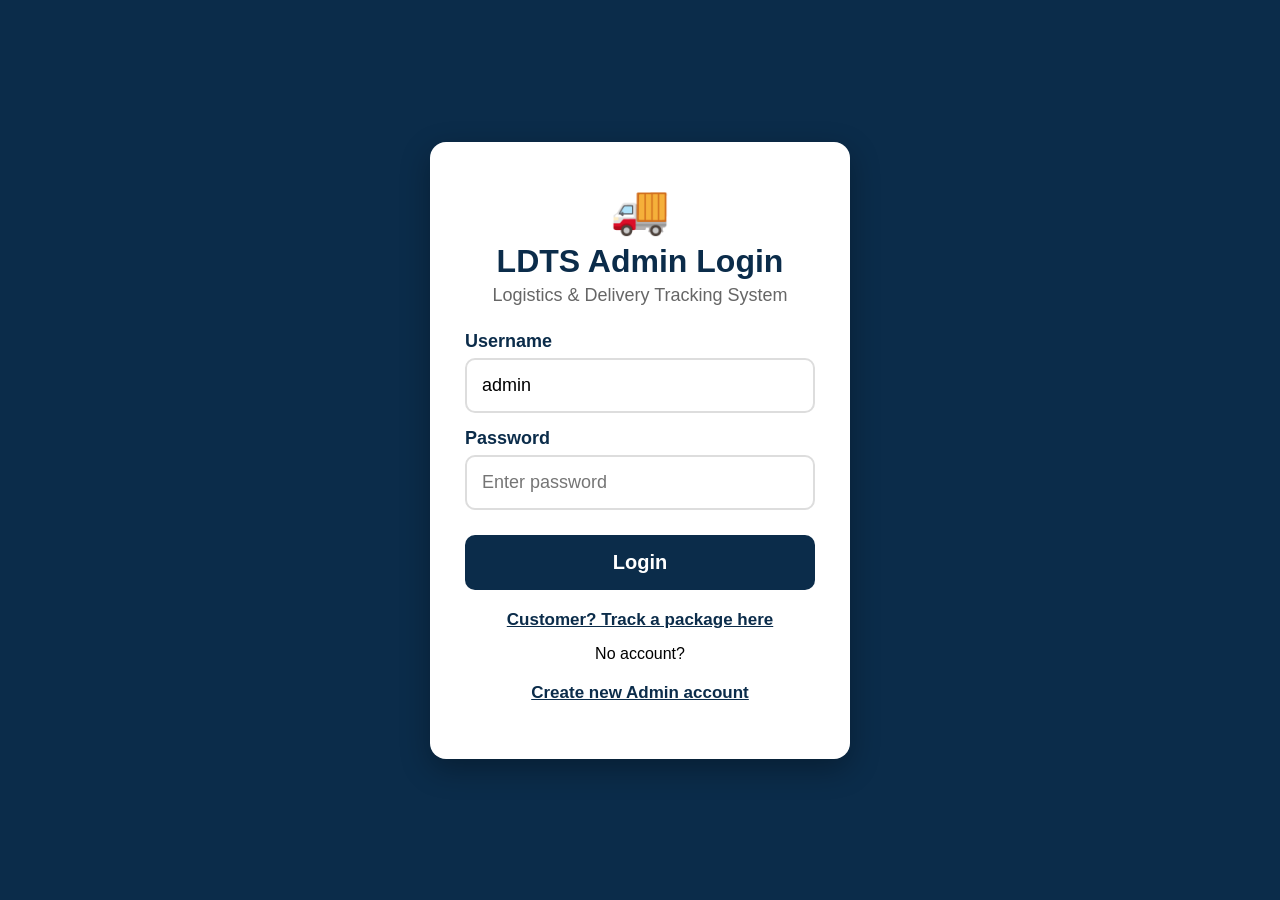
<file: templates/login.html>
<!DOCTYPE html>
<html>
<head>
    <title>LDTS - Login</title>
    <meta name="viewport" content="width=device-width, initial-scale=1.0">
    <style>
        * { box-sizing: border-box; font-family: 'Segoe UI', Arial, sans-serif; }
        body {
            margin: 0;
            background: #0B2C4A;
            display: flex;
            justify-content: center;
            align-items: center;
            height: 100vh;
        }
        .login-card {
            background: white;
            width: 420px;
            max-width: 92%;
            padding: 40px 35px;
            border-radius: 16px;
            box-shadow: 0 10px 30px rgba(0,0,0,0.3);
            text-align: center;
        }
        .logo {
            font-size: 48px;
            margin-bottom: 5px;
        }
        h1 {
            color: #0B2C4A;
            font-size: 32px;
            margin: 5px 0 5px 0;
        }
        p.subtitle {
            color: #666;
            font-size: 18px;
            margin: 0 0 25px 0;
        }
        label {
            display: block;
            text-align: left;
            font-size: 18px;
            font-weight: bold;
            color: #0B2C4A;
            margin: 15px 0 6px 0;
        }
        input {
            width: 100%;
            padding: 15px;
            font-size: 18px;
            border: 2px solid #ddd;
            border-radius: 10px;
            outline: none;
        }
        input:focus { border-color: #FF7A00; }
        button {
            width: 100%;
            margin-top: 25px;
            padding: 16px;
            font-size: 20px;
            font-weight: bold;
            color: white;
            background: #0B2C4A;
            border: none;
            border-radius: 10px;
            cursor: pointer;
        }
        button:hover { background: #082033; }
        a {
            display: block;
            margin-top: 20px;
            font-size: 17px;
            color: #0B2C4A;
            font-weight: bold;
        }
    </style>
</head>
<body>
    <div class="login-card">
        <div class="logo">🚚</div>
        <h1>LDTS Admin Login</h1>
        <p class="subtitle">Logistics & Delivery Tracking System</p>

        <form method="POST" action="/login">
            <label>Username</label>
            <input type="text" name="username" value="admin" placeholder="Enter username" required>

            <label>Password</label>
            <input type="password" name="password" placeholder="Enter password" required>

            <button type="submit">Login</button>
        </form>

        
        <a href="/track">Customer? Track a package here</a>
        <p style="text-align:center;margin-top:15px">No account? <a href="/register">Create new Admin account</a></p>
    </div>
</body>
</html>
</file>
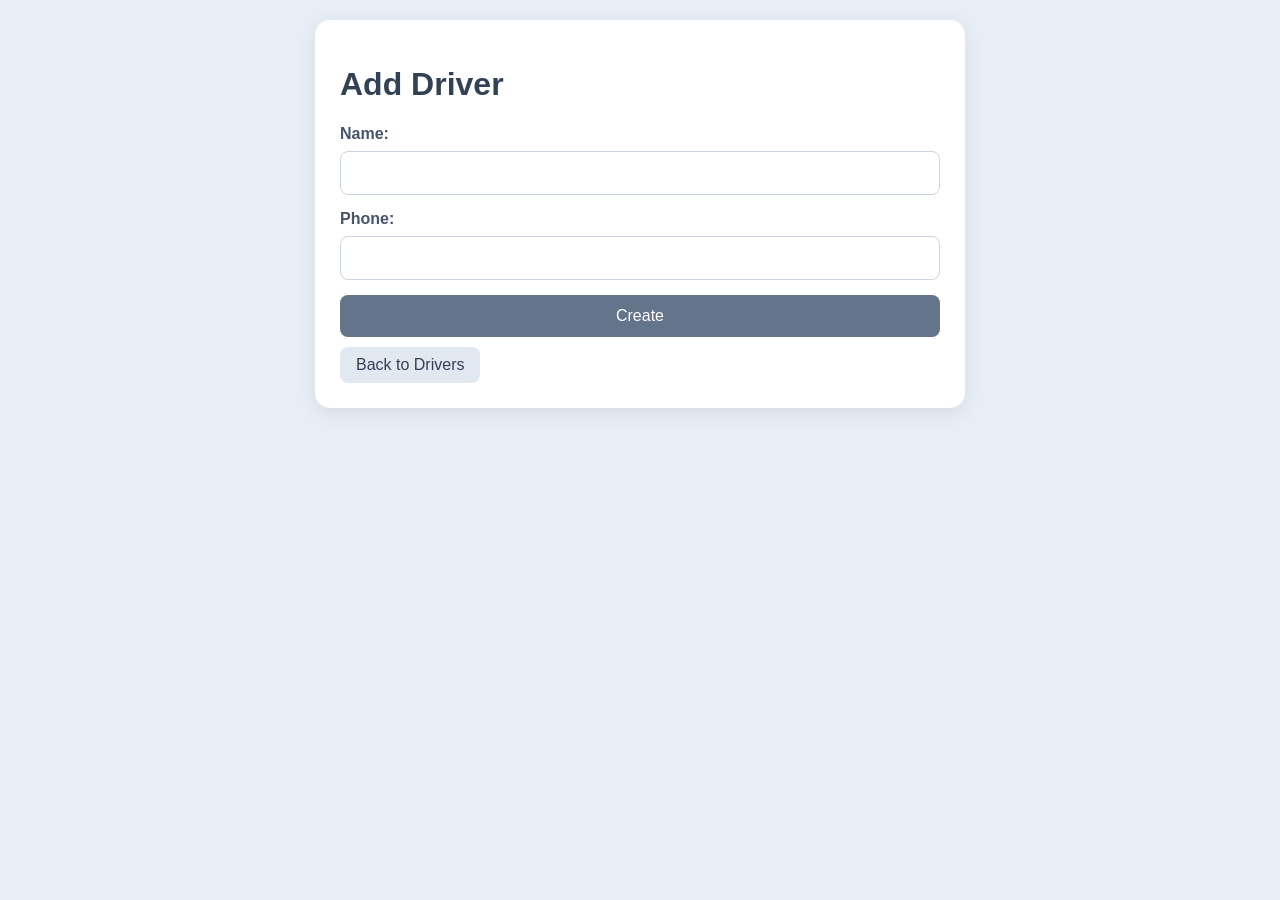
<file: templates/new_driver.html>
<!DOCTYPE html>
<html><head><title>Add Driver</title><style>
body{font-family:Arial;background:#e8eef5;padding:20px;margin:0}
.box{background:white;max-width:600px;margin:auto;padding:25px;border-radius:15px;box-shadow:0 5px 20px rgba(0,0,0,0.08)}
h1{color:#334155}
label{color:#475569;font-weight:bold}
input{width:100%;padding:12px;margin:8px 0 15px 0;border:1px solid #cbd5e1;border-radius:8px;box-sizing:border-box;font-size:16px}
button{background:#64748b;color:white;padding:12px 20px;border:none;border-radius:8px;font-size:16px;width:100%}
.btn{background:#e2e8f0;color:#334155;padding:9px 16px;border-radius:8px;text-decoration:none;display:inline-block;margin-top:10px}
</style></head><body><div class="box">
<h1>Add Driver</h1>
<form method="POST">
<label>Name:</label><br>
<input name="name" required><br>
<label>Phone:</label><br>
<input name="phone"><br>
<button>Create</button>
</form>
<a class="btn" href="/drivers">Back to Drivers</a>
</div></body></html>
</file>
